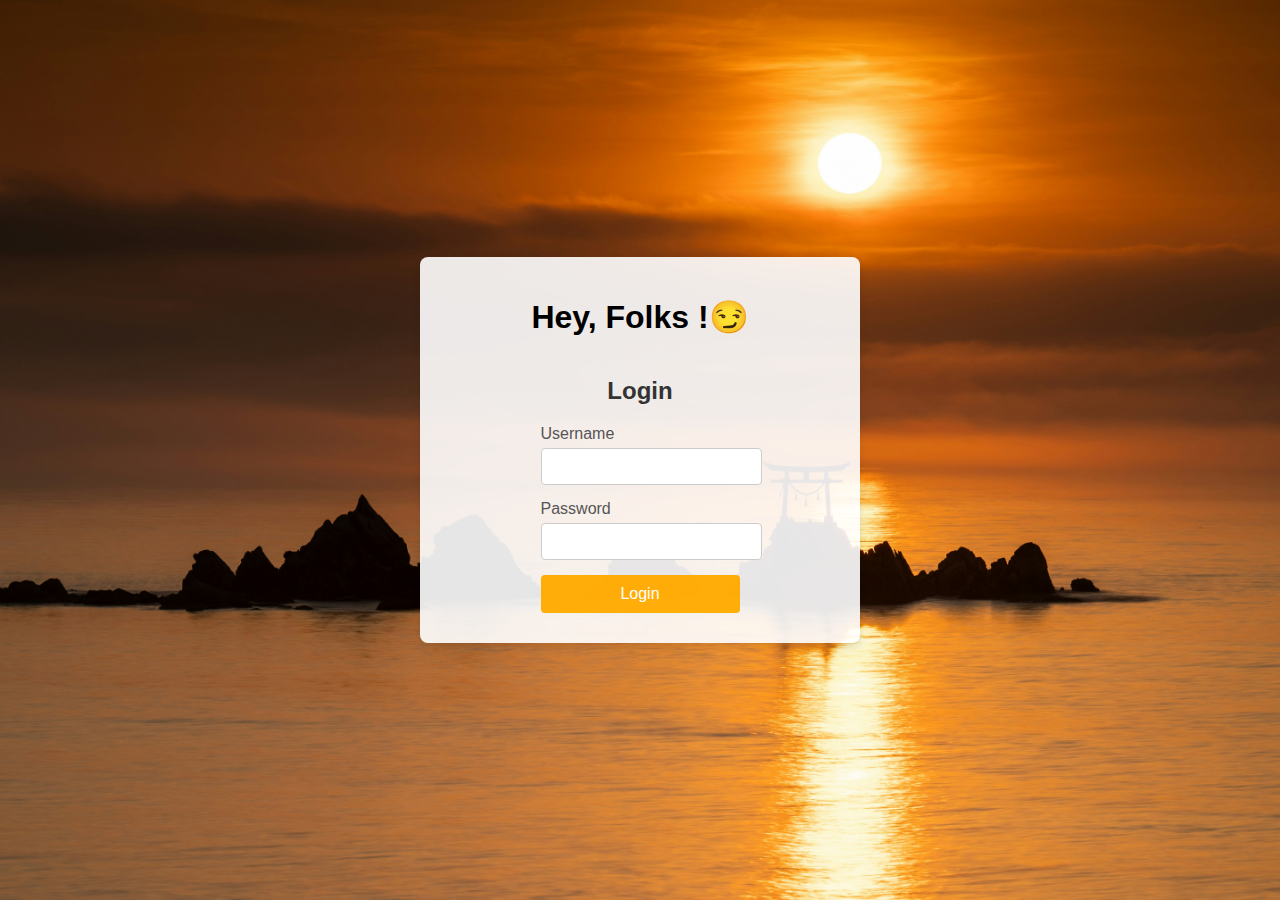
<file: index.html>
<!DOCTYPE html>
<html lang="en">
<head>
    <meta charset="UTF-8">
    <meta name="viewport" content="width=device-width, initial-scale=1.0">
    <title>Login Page</title>
    <link rel="stylesheet" href="style.css">
</head>
<body>
    <div class="container">
        <div class="login-form">
            <h1>Hey, Folks !😏</h1>
            <h2>Login</h2>
            <form id="loginForm">
                <div class="form-group">
                    <label for="username">Username</label>
                    <input type="text" id="username" name="username" required>
                </div>
                <div class="form-group">
                    <label for="password">Password</label>
                    <input type="password" id="password" name="password" required>
                </div>
                <button type="submit">Login</button>
            </form>
            <div id="error-message"></div>
        </div>
    </div>
    <script src="script.js"></script>
</body>
</html>
</file>
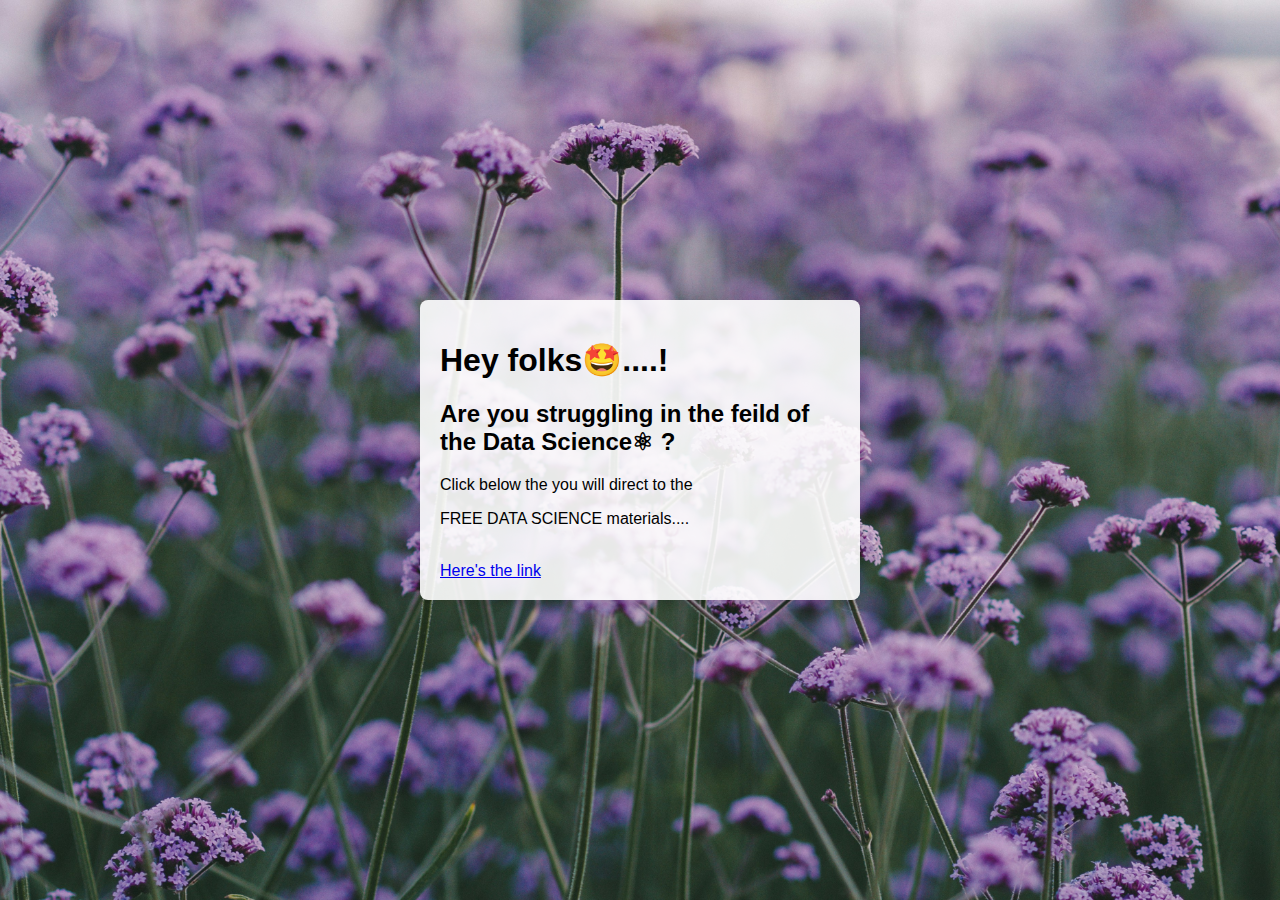
<file: study.html>
<!DOCTYPE html>
<html lang="en">
<head>
    <meta charset="UTF-8">
    <meta name="viewport" content="width=device-width, initial-scale=1.0">
    <title>Study Material</title>
    <link rel="stylesheet" href="style1.css">
</head>
<body>
    <div class="container">
        <h1>Hey folks🤩....!</h1>
        <h2>Are you struggling in the feild of the Data Science⚛︎ ?</h2>

        <p>Click below the you will direct to the </p>
        </p>FREE DATA SCIENCE materials....</p>
        <br>
        <a href="https://github.com/krishnaik06/The-Grand-Complete-Data-Science-Materials" target="_blank">Here's the link</a>

    
    </div>
</body>
</html>
</file>
<file: style.css>
body {
    font-family: Arial, sans-serif;
    background: url('image.jpg') no-repeat center center fixed;
    background-size: cover;
    display: flex;
    justify-content: center;
    align-items: center;
    height: 100vh;
    margin: 0;
}

.container {
    width: 100%;
    max-width: 400px;
    padding: 20px;
    background-color: rgba(255, 255, 255, 0.9);
    box-shadow: 0 4px 8px rgba(0, 0, 0, 0.1);
    border-radius: 8px;
}

.login-form {
    display: flex;
    flex-direction: column;
    align-items: center;
}

.login-form h2 {
    margin-bottom: 20px;
    color: #333;
}

.form-group {
    width: 100%;
    margin-bottom: 15px;
}

.form-group label {
    display: block;
    margin-bottom: 5px;
    color: #555;
}

.form-group input {
    width: 100%;
    padding: 10px;
    border: 1px solid #ccc;
    border-radius: 4px;
}

button {
    width: 100%;
    padding: 10px;
    background-color: #ffaa00f6;
    color: #fff;
    border: none;
    border-radius: 4px;
    cursor: pointer;
    font-size: 16px;
}

button:hover {
    background-color: #061321;
}

#error-message {
    color: red;
    margin-top: 10px;
    text-align: center;
}

@media (max-width: 480px) {
    .container {
        padding: 15px;
    }

    .login-form h2 {
        font-size: 24px;
    }

    button {
        font-size: 14px;
    }
}
</file>
<file: style1.css>
body {
    font-family: Arial, sans-serif;
    background: url('image2.jpg') no-repeat center center fixed;
    background-size: cover;
    display: flex;
    justify-content: center;
    align-items: center;
    height: 100vh;
    margin: 0;
}

.container {
    width: 100%;
    max-width: 400px;
    padding: 20px;
    background-color: rgba(255, 255, 255, 0.9);
    box-shadow: 0 4px 8px rgba(0, 0, 0, 0.1);
    border-radius: 8px;
}
</file>
